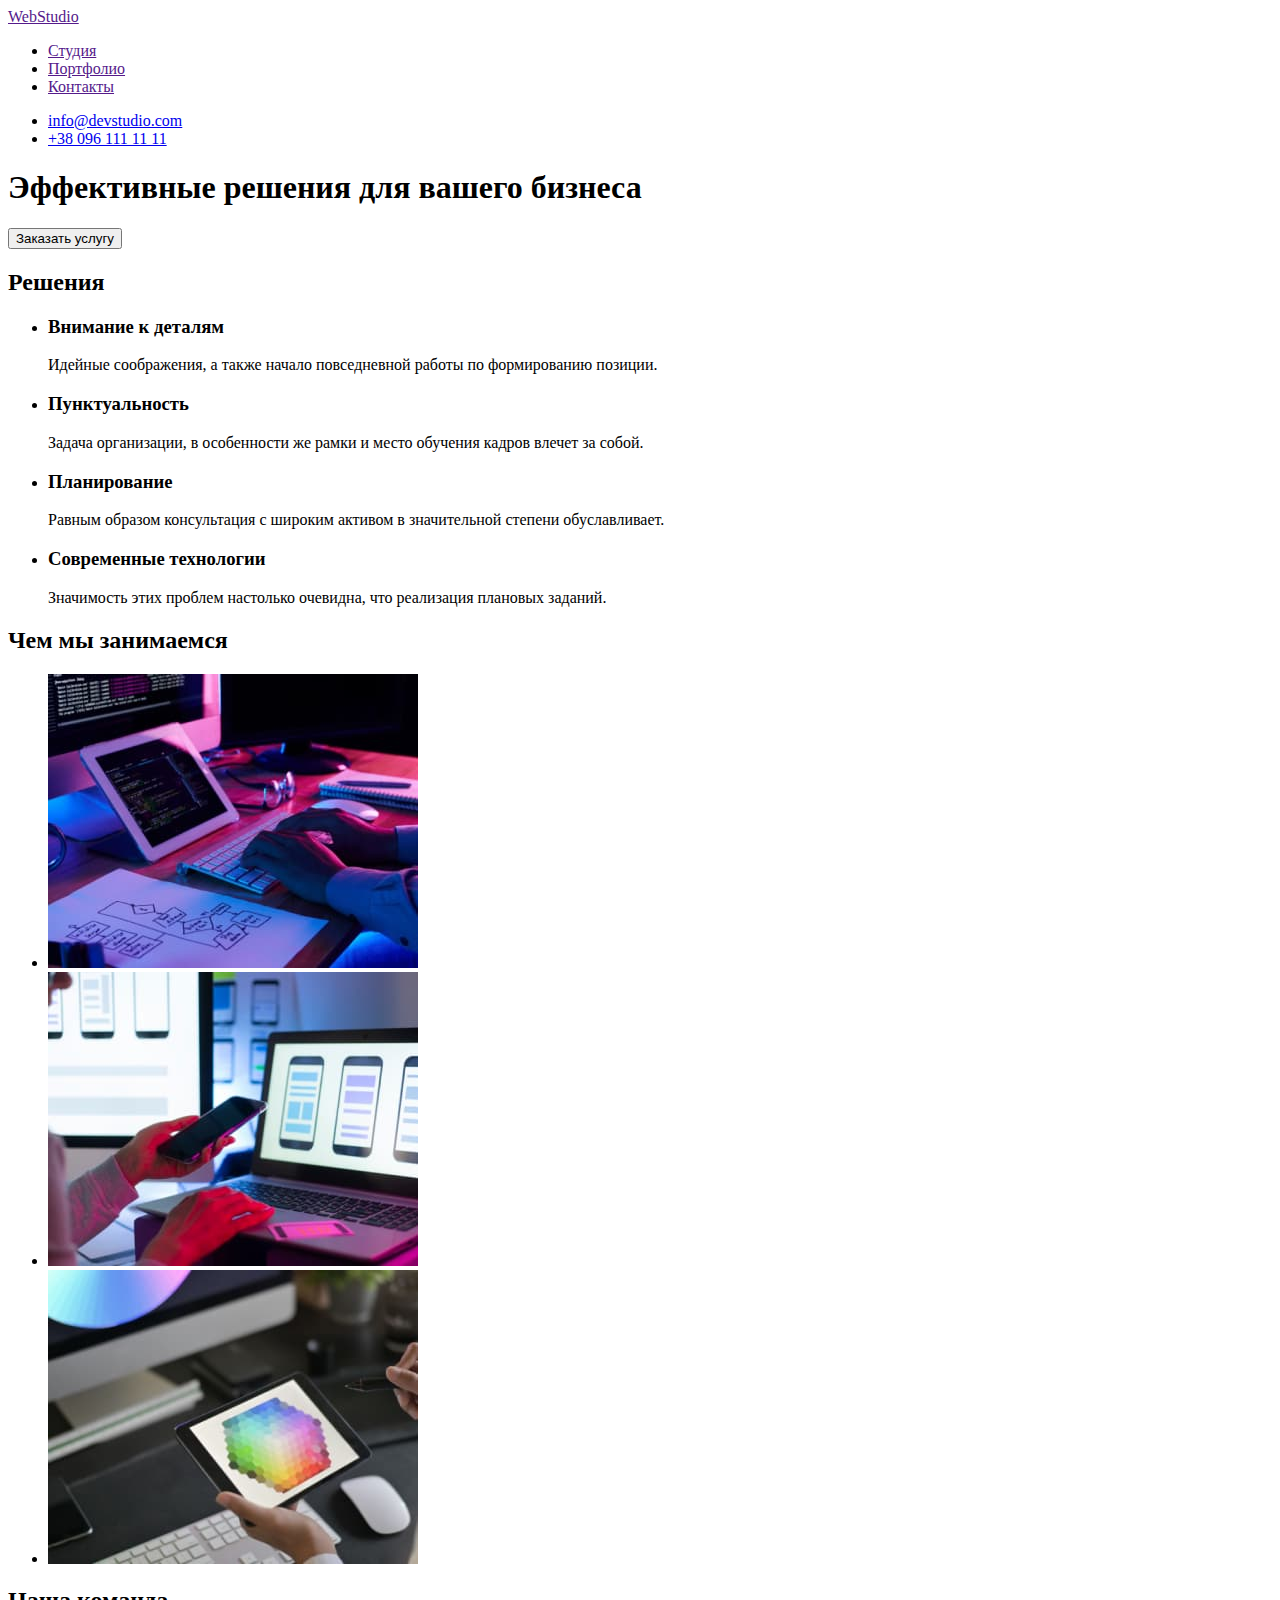
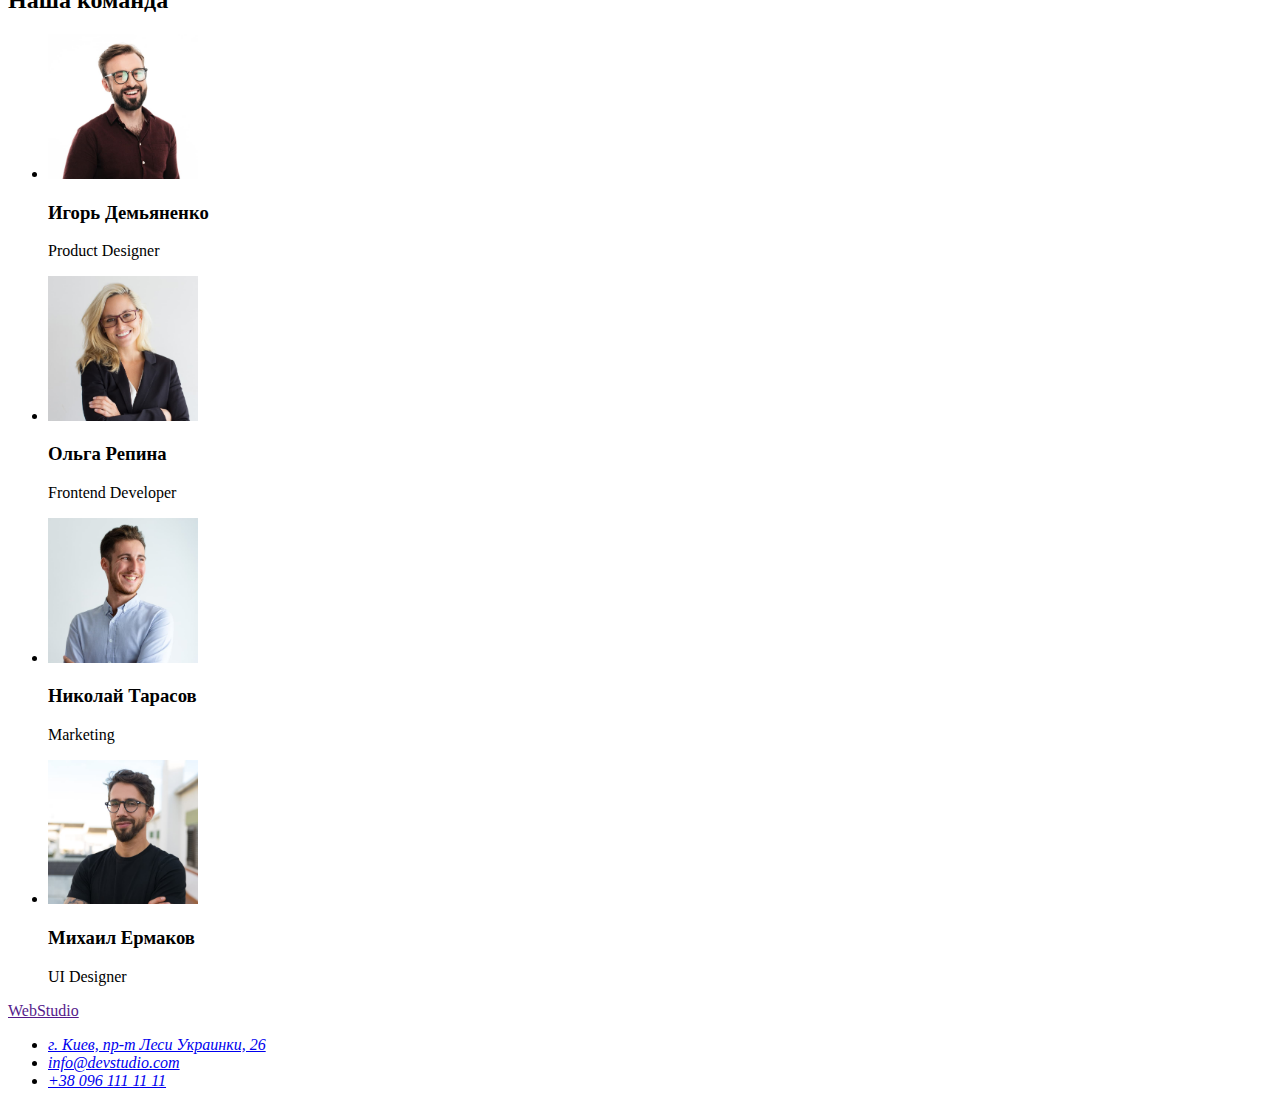
<file: index.html>
<!DOCTYPE html>
<html lang="ru">
  <head>
    <meta charset="UTF-8" />
    <meta http-equiv="X-UA-Compatible" content="IE=edge" />
    <meta name="viewport" content="width=device-width, initial-scale=1.0" />
    <title>WebStudio</title>
  </head>
  <body>
    <header>
      <nav>
        <a href="" lang="en">WebStudio</a>
        <ul>
          <li><a href="">Студия</a></li>
          <li><a href="">Портфолио</a></li>
          <li><a href="">Контакты</a></li>
        </ul>
      </nav>
      <ul>
        <li><a href="mailto:info@devstudio.com">info@devstudio.com</a></li>
        <li><a href="tel:+380961111111">+38 096 111 11 11</a></li>
      </ul>
    </header>
    <main>
      <section>
        <h1>Эффективные решения для вашего бизнеса</h1>
        <button type="button">Заказать услугу</button>
      </section>
      <section>
        <h2>Решения</h2>
        <ul>
          <li>
            <h3>Внимание к деталям</h3>
            <p>
              Идейные соображения, а также начало повседневной работы по
              формированию позиции.
            </p>
          </li>
          <li>
            <h3>Пунктуальность</h3>
            <p>
              Задача организации, в особенности же рамки и место обучения кадров
              влечет за собой.
            </p>
          </li>
          <li>
            <h3>Планирование</h3>
            <p>
              Равным образом консультация с широким активом в значительной
              степени обуславливает.
            </p>
          </li>
          <li>
            <h3>Современные технологии</h3>
            <p>
              Значимость этих проблем настолько очевидна, что реализация
              плановых заданий.
            </p>
          </li>
        </ul>
      </section>
      <section>
        <h2>Чем мы занимаемся</h2>
        <ul>
          <li>
            <a href=""
              ><img
                src="./images/box1.jpg"
                alt="Компьютерные приложения"
                width="370"
            /></a>
          </li>
          <li>
            <a href=""
              ><img
                src="./images/box2.jpg"
                alt="Мобильные приложения"
                width="370"
            /></a>
          </li>
          <li>
            <a href=""
              ><img src="./images/box3.jpg" alt="Дизайн" width="370"
            /></a>
          </li>
        </ul>
      </section>
      <section>
        <h2>Наша команда</h2>
        <ul>
          <li>
            <img src="./images/img1.jpg" alt="Игорь Демьяненко" width="150" />
            <h3>Игорь Демьяненко</h3>
            <p lang="en">Product Designer</p>
          </li>
          <li>
            <img src="./images/img2.jpg" alt="Ольга Репинa" width="150" />
            <h3>Ольга Репина</h3>
            <p lang="en">Frontend Developer</p>
          </li>
          <li>
            <img src="./images/img3.jpg" alt="Николай Тарасов" width="150" />
            <h3>Николай Тарасов</h3>

            <p lang="en">Marketing</p>
          </li>
          <li>
            <img src="./images/img4.jpg" alt="Михаил Ермаков" width="150" />
            <h3>Михаил Ермаков</h3>

            <p lang="en">UI Designer</p>
          </li>
        </ul>
      </section>
    </main>
    <footer>
      <a href="" lang="en">WebStudio</a>
      <address>
        <ul>
          <li>
            <a href="https://goo.gl/maps/22c3Fu3iABQrKYj2A"
              >г. Киев, пр-т Леси Украинки, 26</a
            >
          </li>
          <li><a href="mailto:info@devstudio.com">info@devstudio.com</a></li>
          <li><a href="tel:+380961111111">+38 096 111 11 11</a></li>
        </ul>
      </address>
    </footer>
  </body>
</html>
</file>
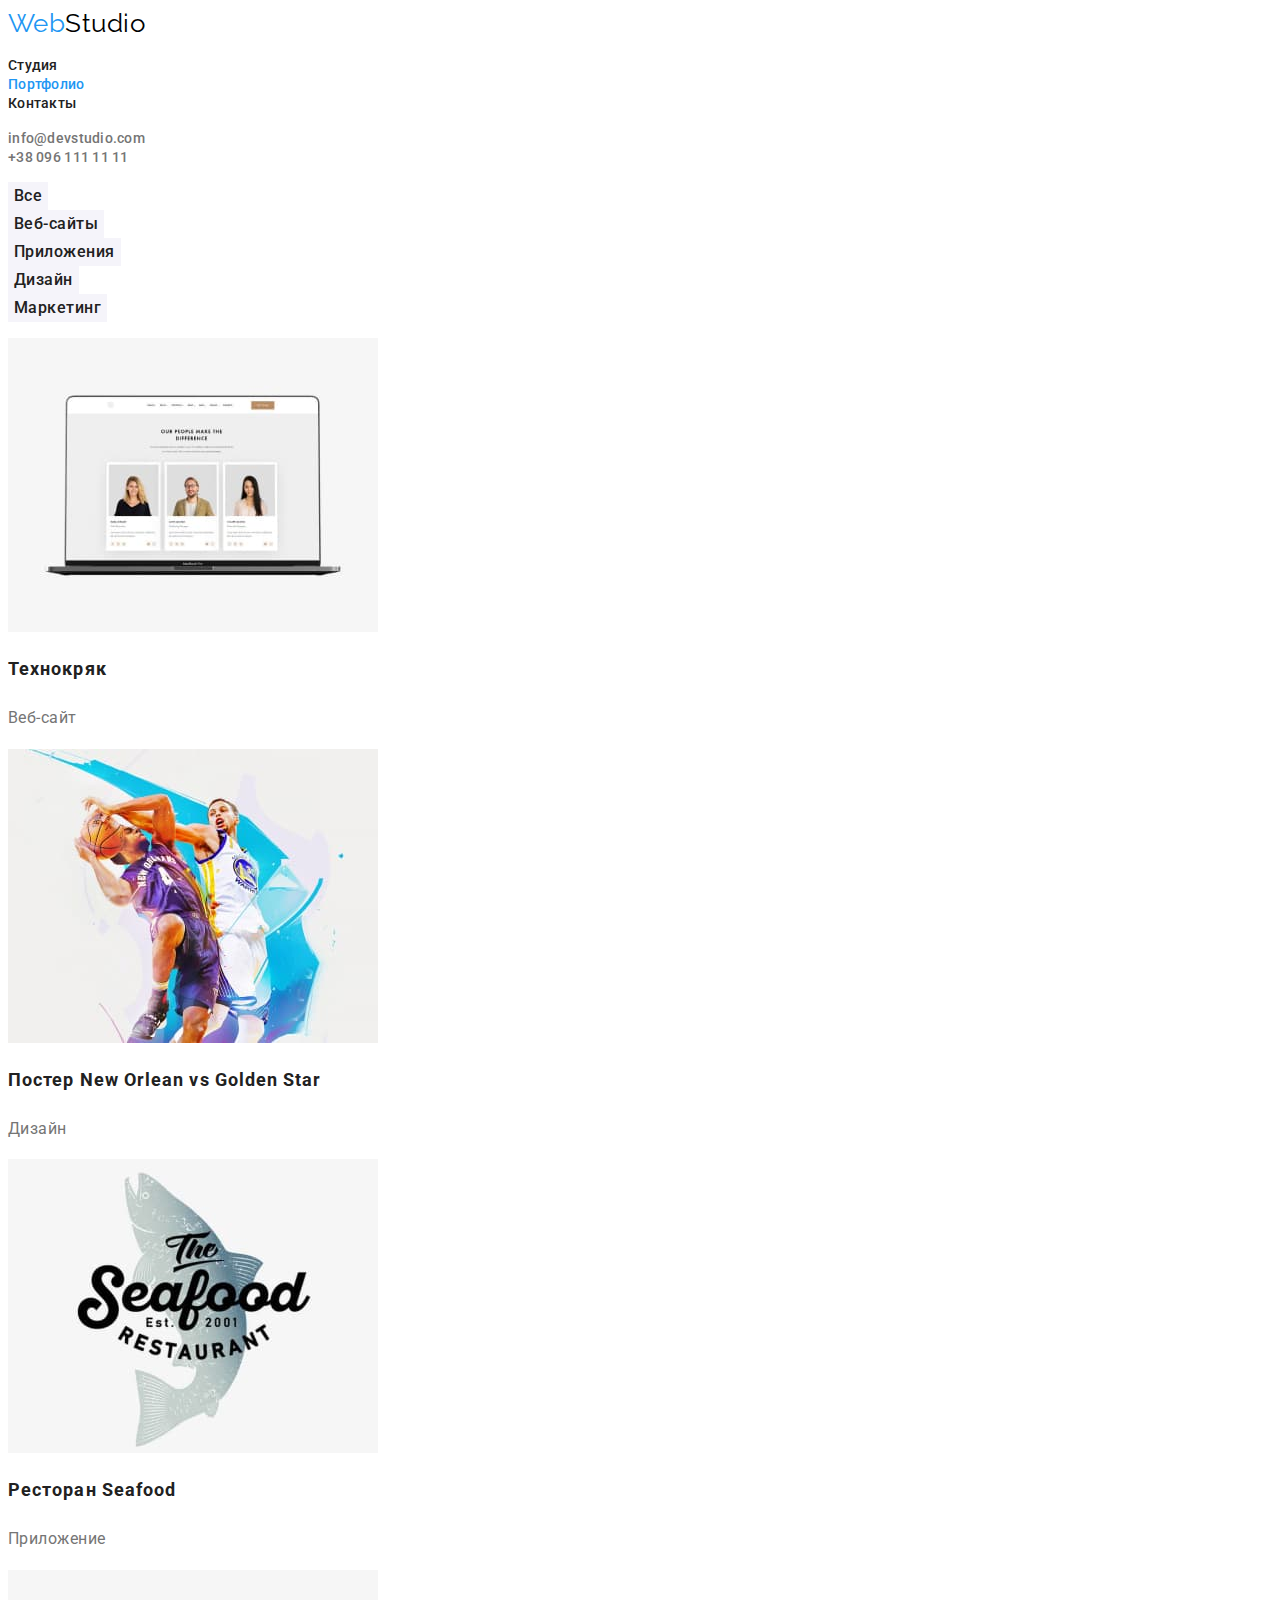
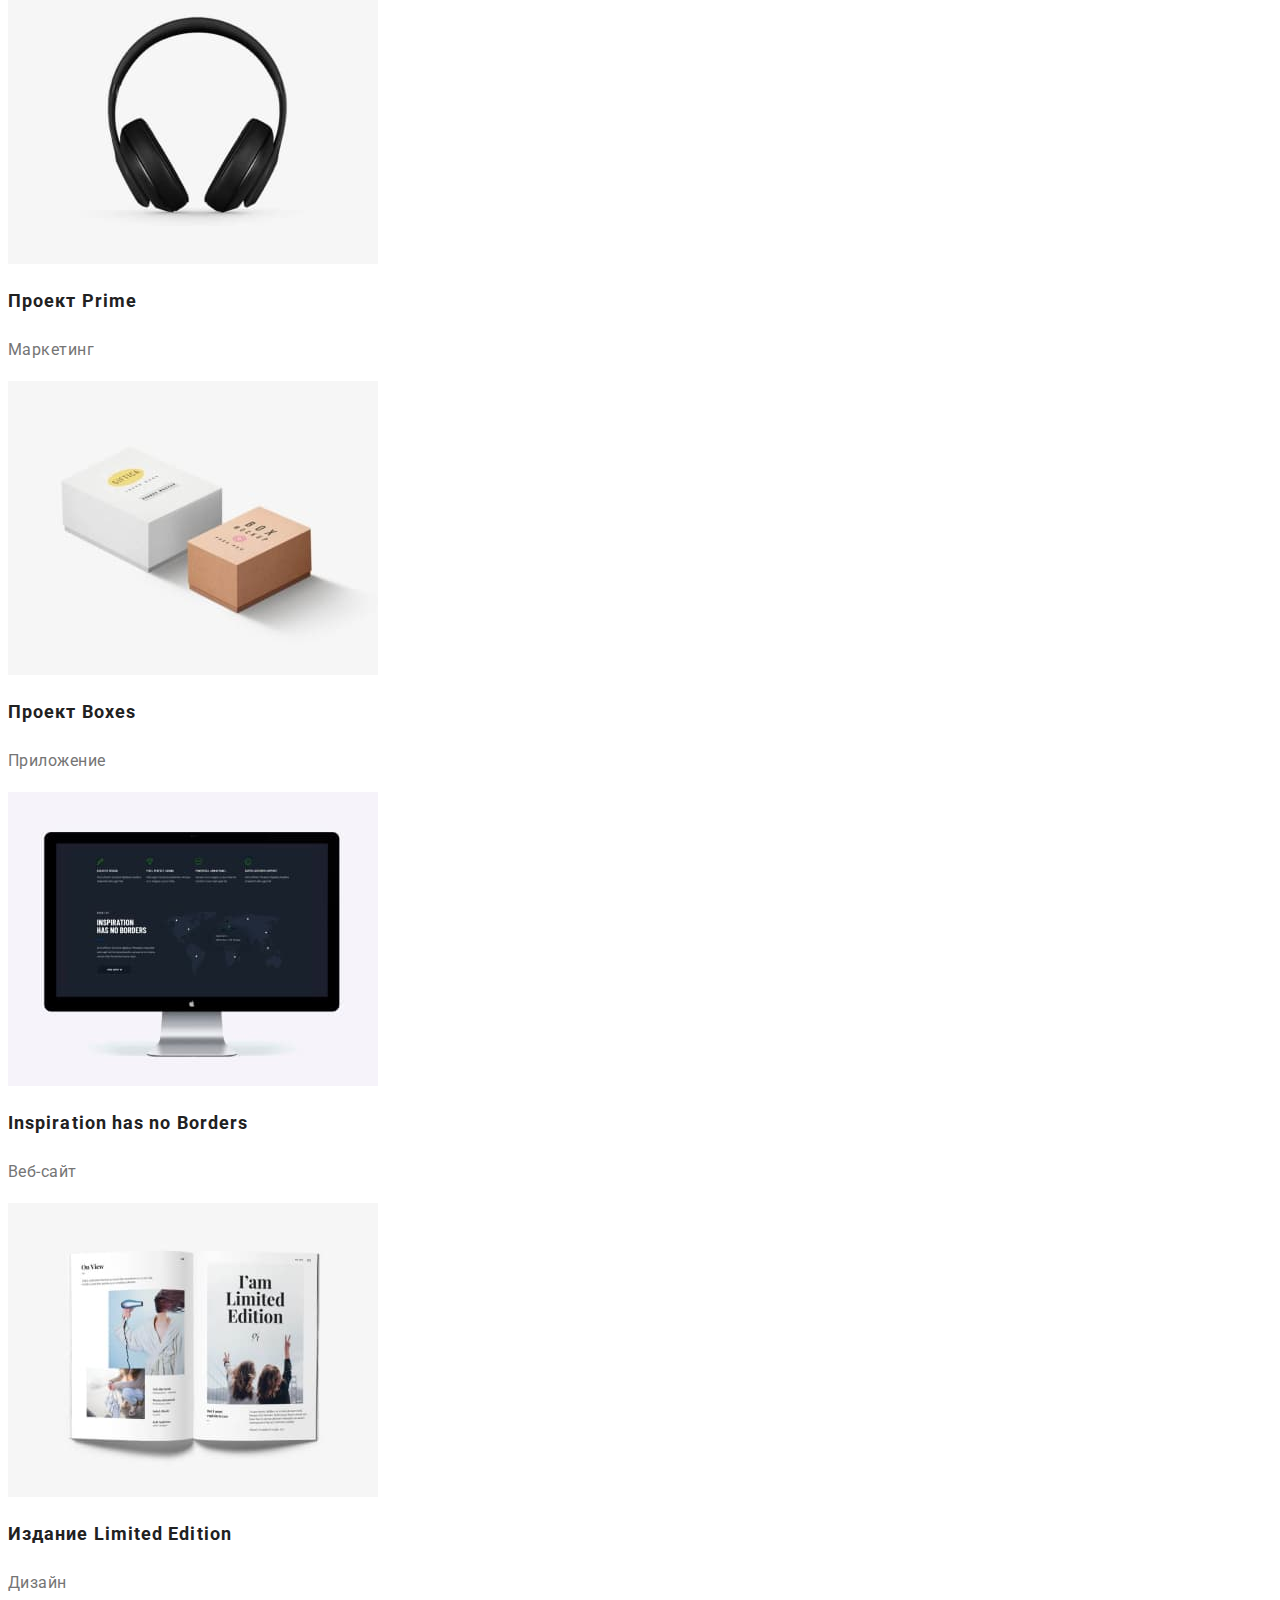
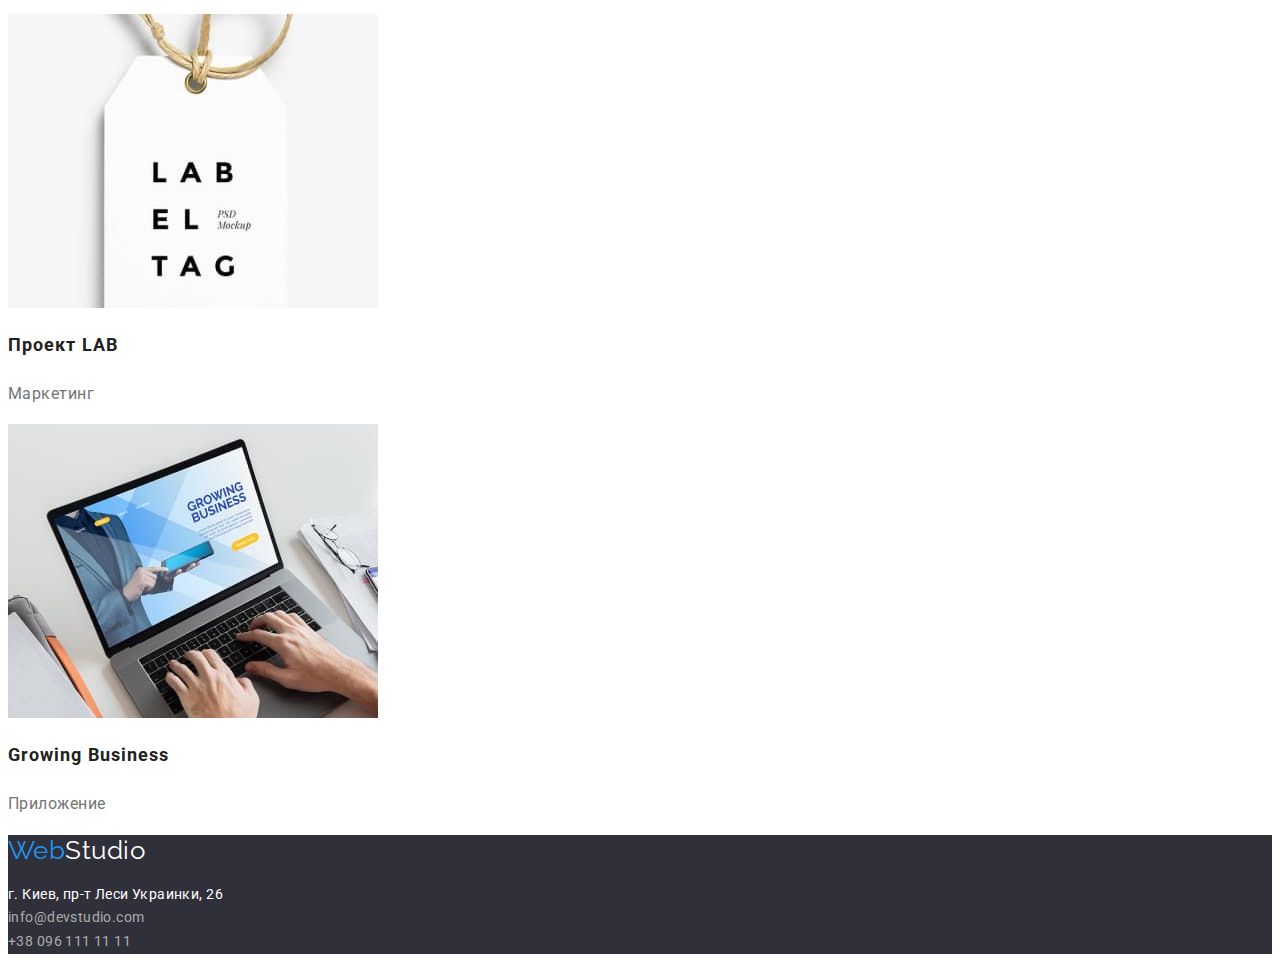
<file: portfolio.html>
<!DOCTYPE html>
<html lang="ru">
  <head>
    <meta charset="UTF-8" />
    <meta http-equiv="X-UA-Compatible" content="IE=edge" />
    <meta name="viewport" content="width=device-width, initial-scale=1.0" />
    <title>WebStudio</title>
    <link rel="preconnect" href="https://fonts.googleapis.com" />
    <link rel="preconnect" href="https://fonts.gstatic.com" crossorigin />
    <link
      href="https://fonts.googleapis.com/css2?family=Raleway:wght@700&family=Roboto:wght@400;500;700;900&display=swap"
      rel="stylesheet"
    />
    <link rel="stylesheet" href="./css/style.css" />
  </head>
  <body>
    <header>
      <a href="" lang="en" class="logo link"
        ><span class="aсcentlogo">Web</span>Studio</a
      >
      <nav class="navigation">
        <ul class="list">
          <li><a href="./index.html" class="link">Студия</a></li>
          <li><a href="./portfolio.html" class="link current">Портфолио</a></li>
          <li><a href="" class="link">Контакты</a></li>
        </ul>
      </nav>
      <ul class="list contacts">
        <li>
          <a href="mailto:info@devstudio.com" class="link"
            >info@devstudio.com</a
          >
        </li>
        <li><a href="tel:+380961111111" class="link">+38 096 111 11 11</a></li>
      </ul>
    </header>
    <main class="portfolio">
      <section>
        <h1 hidden>Портфолио</h1>
        <ul class="list">
          <li><button type="button" class="btn-filter">Все</button></li>
          <li><button type="button" class="btn-filter">Веб-сайты</button></li>
          <li><button type="button" class="btn-filter">Приложения</button></li>
          <li><button type="button" class="btn-filter">Дизайн</button></li>
          <li><button type="button" class="btn-filter">Маркетинг</button></li>
        </ul>
        <ul class="list">
          <li>
            <a href="" class="link"
              ><img
                src="./images/img-portf/portf1.jpg"
                alt="Технокряк"
                width="370"
              />
              <h2 class="title-project">Технокряк</h2></a
            >
            <p class="filter-item">Веб-сайт</p>
          </li>
          <li>
            <a href="" class="link"
              ><img
                src="./images/img-portf/portf2.jpg"
                alt="Постер New Orlean vs Golden Star"
                width="370"
              />
              <h2 class="title-project">Постер New Orlean vs Golden Star</h2>
            </a>
            <p class="filter-item">Дизайн</p>
          </li>
          <li>
            <a href="" class="link"
              ><img
                src="./images/img-portf/portf3.jpg"
                alt="Ресторан Seafood"
                width="370"
              />
              <h2 class="title-project">Ресторан Seafood</h2>
            </a>
            <p class="filter-item">Приложение</p>
          </li>
          <li>
            <a href="" class="link"
              ><img
                src="./images/img-portf/portf4.jpg"
                alt="Проект Prime"
                width="370"
              />
              <h2 class="title-project">Проект Prime</h2>
            </a>
            <p class="filter-item">Маркетинг</p>
          </li>
          <li>
            <a href="" class="link"
              ><img
                src="./images/img-portf/portf5.jpg"
                alt="Проект Boxes"
                width="370"
              />
              <h2 class="title-project">Проект Boxes</h2></a
            >
            <p class="filter-item">Приложение</p>
          </li>
          <li>
            <a href="" class="link"
              ><img
                src="./images/img-portf/portf6.jpg"
                alt="Inspiration has no Borders"
                width="370"
              />
              <h2 class="title-project">Inspiration has no Borders</h2>
            </a>
            <p class="filter-item">Веб-сайт</p>
          </li>
          <li>
            <a href="" class="link"
              ><img
                src="./images/img-portf/portf7.jpg"
                alt="Издание Limited Edition"
                width="370"
              />
              <h2 class="title-project">Издание Limited Edition</h2>
            </a>
            <p class="filter-item">Дизайн</p>
          </li>
          <li>
            <a href="" class="link"
              ><img
                src="./images/img-portf/portf8.jpg"
                alt="Проект LAB"
                width="370"
              />
              <h2 class="title-project">Проект LAB</h2>
            </a>
            <p class="filter-item">Маркетинг</p>
          </li>
          <li>
            <a href="" class="link"
              ><img
                src="./images/img-portf/portf9.jpg"
                alt="Growing Business"
                width="370"
              />
              <h2 class="title-project">Growing Business</h2>
            </a>
            <p class="filter-item">Приложение</p>
          </li>
        </ul>
      </section>
    </main>
    <footer class="bottom-page">
      <a href="" lang="en" class="logo link"
        ><span class="aсcentlogo">Web</span>Studio</a
      >
      <address class="geoloc-contacts">
        <ul class="list">
          <li>
            <a href="https://goo.gl/maps/22c3Fu3iABQrKYj2A" class="link geoloc"
              >г. Киев, пр-т Леси Украинки, 26</a
            >
          </li>
          <li>
            <a href="mailto:info@devstudio.com" class="link"
              >info@devstudio.com</a
            >
          </li>
          <li>
            <a href="tel:+380961111111" class="link">+38 096 111 11 11</a>
          </li>
        </ul>
      </address>
    </footer>
  </body>
</html>
</file>
<file: css/style.css>
/* COMMON */
:root {
  --akcent-color: #2196f3;
  --main-textcolor: #757575;
  --add-textcolor: #212121;
  --main-bgcolor: #2f303a;
  --main-font-size: 16px;
}
body {
  color: var(--main-textcolor);
  background-color: #ffffff;
  font-family: Roboto, sans-serif;
  letter-spacing: 0.03em;
}
/* header */
.logo {
  color: #000000;
  font-family: Raleway;
  font-size: 26px;
  line-height: 1.2;
}
.aсcentlogo {
  color: var(--akcent-color);
}
.navigation .link {
  color: var(--add-textcolor);
  font-weight: 500;
  font-size: 14px;
  line-height: 1.143;
  letter-spacing: 0.02em;
}
.contacts .link {
  color: var(--main-textcolor);
  font-weight: 500;
  font-size: 14px;
  line-height: 1.143;
  letter-spacing: 0.02em;
}
.navigation .link:hover,
.navigation .link:focus,
.contacts .link:hover,
.contacts .link:focus {
  color: var(--akcent-color);
}
.list {
  list-style: none;
  padding: 0;
}
.link {
  text-decoration: none;
}
.navigation .current {
  color: var(--akcent-color);
}
/* footer */
.bottom-page .logo {
  color: #ffffff;
}
.bottom-page {
  background-color: var(--main-bgcolor);
}
.geoloc-contacts .link {
  color: rgba(255, 255, 255, 0.6);
  font-style: normal;
  font-size: 14px;
  line-height: 1.71;
  letter-spacing: 0.03em;
}
.list .geoloc {
  color: #ffffff;
}
.geoloc-contacts .link:hover,
.geoloc-contacts .link:focus {
  color: var(--akcent-color);
}
/* PAGE STUDIO */
/* hero */
.hero {
  background-color: var(--main-bgcolor);
  color: #ffffff;
  text-align: center;
  letter-spacing: 0.06em;
}
.hero-title {
  font-weight: 900;
  font-size: 44px;
  line-height: 1.36;
  text-transform: uppercase;
}
.btn-order {
  color: #ffffff;
  background-color: var(--akcent-color);
  font-family: inherit;
  font-weight: 700;
  font-size: var(--main-font-size);
  line-height: 1.87;
  align-items: center;
  letter-spacing: 0.06em;
  cursor: pointer;
  border: 0;
}
.btn-order:hover,
.btn-order:focus {
  background-color: #188ce8;
}
/* section peculiarities  */
.peculiarities-title {
  color: var(--add-textcolor);
  font-size: 14px;
  line-height: 1.143;
  text-transform: uppercase;
}
.peculiarities-text {
  font-size: 14px;
  line-height: 1.7;
}
/* sections work and workers */
.title-section {
  color: var(--add-textcolor);
  font-size: 36px;
  line-height: 1.17;
  text-align: center;
}
.workers {
  background-color: #f5f4fa;
}
.worker-name {
  color: var(--add-textcolor);
  font-weight: 500;
  font-size: var(--main-font-size);
  line-height: 1.19;
  text-align: center;
}
.worker-position {
  font-size: var(--main-font-size);
  line-height: 1.19;
  text-align: center;
}
/* PAGE PORTFOLIO */
.portfolio {
  background-color: #ffffff;
}
.btn-filter {
  color: var(--add-textcolor);
  background-color: #f5f4fa;
  font-family: inherit;
  font-weight: 500;
  font-size: var(--main-font-size);
  line-height: 1.62;
  text-align: center;
  letter-spacing: 0.03em;
  border: 0;
  cursor: pointer;
}
.btn-filter:hover,
.btn-filter:focus {
  color: #ffffff;
  background-color: var(--akcent-color);
}
.title-project {
  color: var(--add-textcolor);
  font-size: 18px;
  line-height: 2;
  letter-spacing: 0.06em;
}
.title-project:hover {
  color: var(--akcent-color);
}
.filter-item {
  font-size: var(--main-font-size);
  line-height: 1.87;
}
</file>
